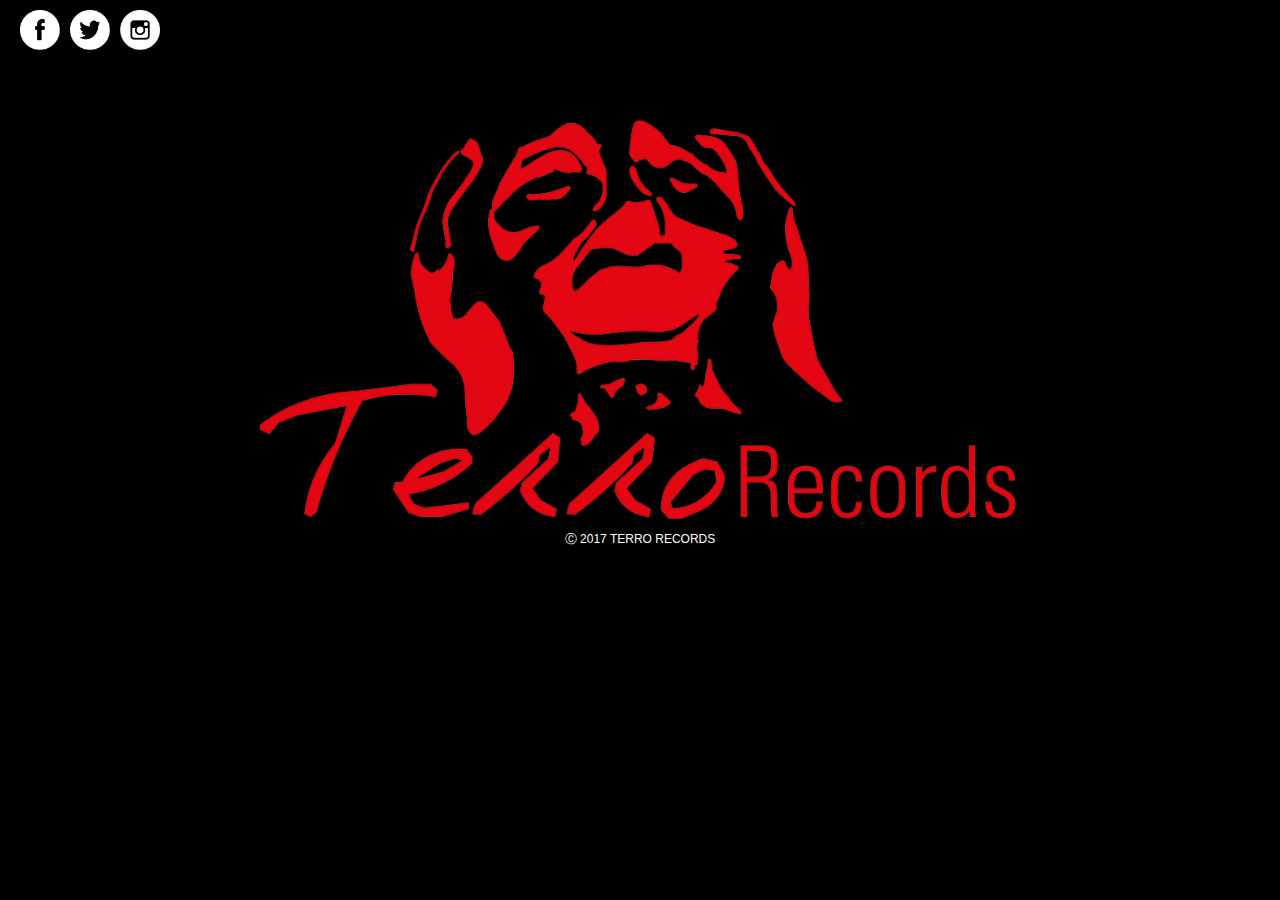
<file: index.html>
<!doctype html>
<html>
	<head>
		<title>TerroRecords</title>
		<link rel="stylesheet" type="text/css" href="reset.css">
		<link rel="stylesheet" type="text/css" href="index.css">
		<meta charset="utf-8">
	</head>
	<body>

		<div id="socialmedia"><img src="FB.png" id="fb"><img src="TWITTER.png" id="twitter"><img src="INSTA.png" id="insta"></div>

		<div id="imagecontainer"><a href="Home.html"><img src="TerroRecords.png" id="logohome"></a></div>


		<footer>

			<p>&#x24B8; 2017 TERRO RECORDS</p>

		</footer>

		<script src="template.js"></script>
	</body>
</html>
</file>
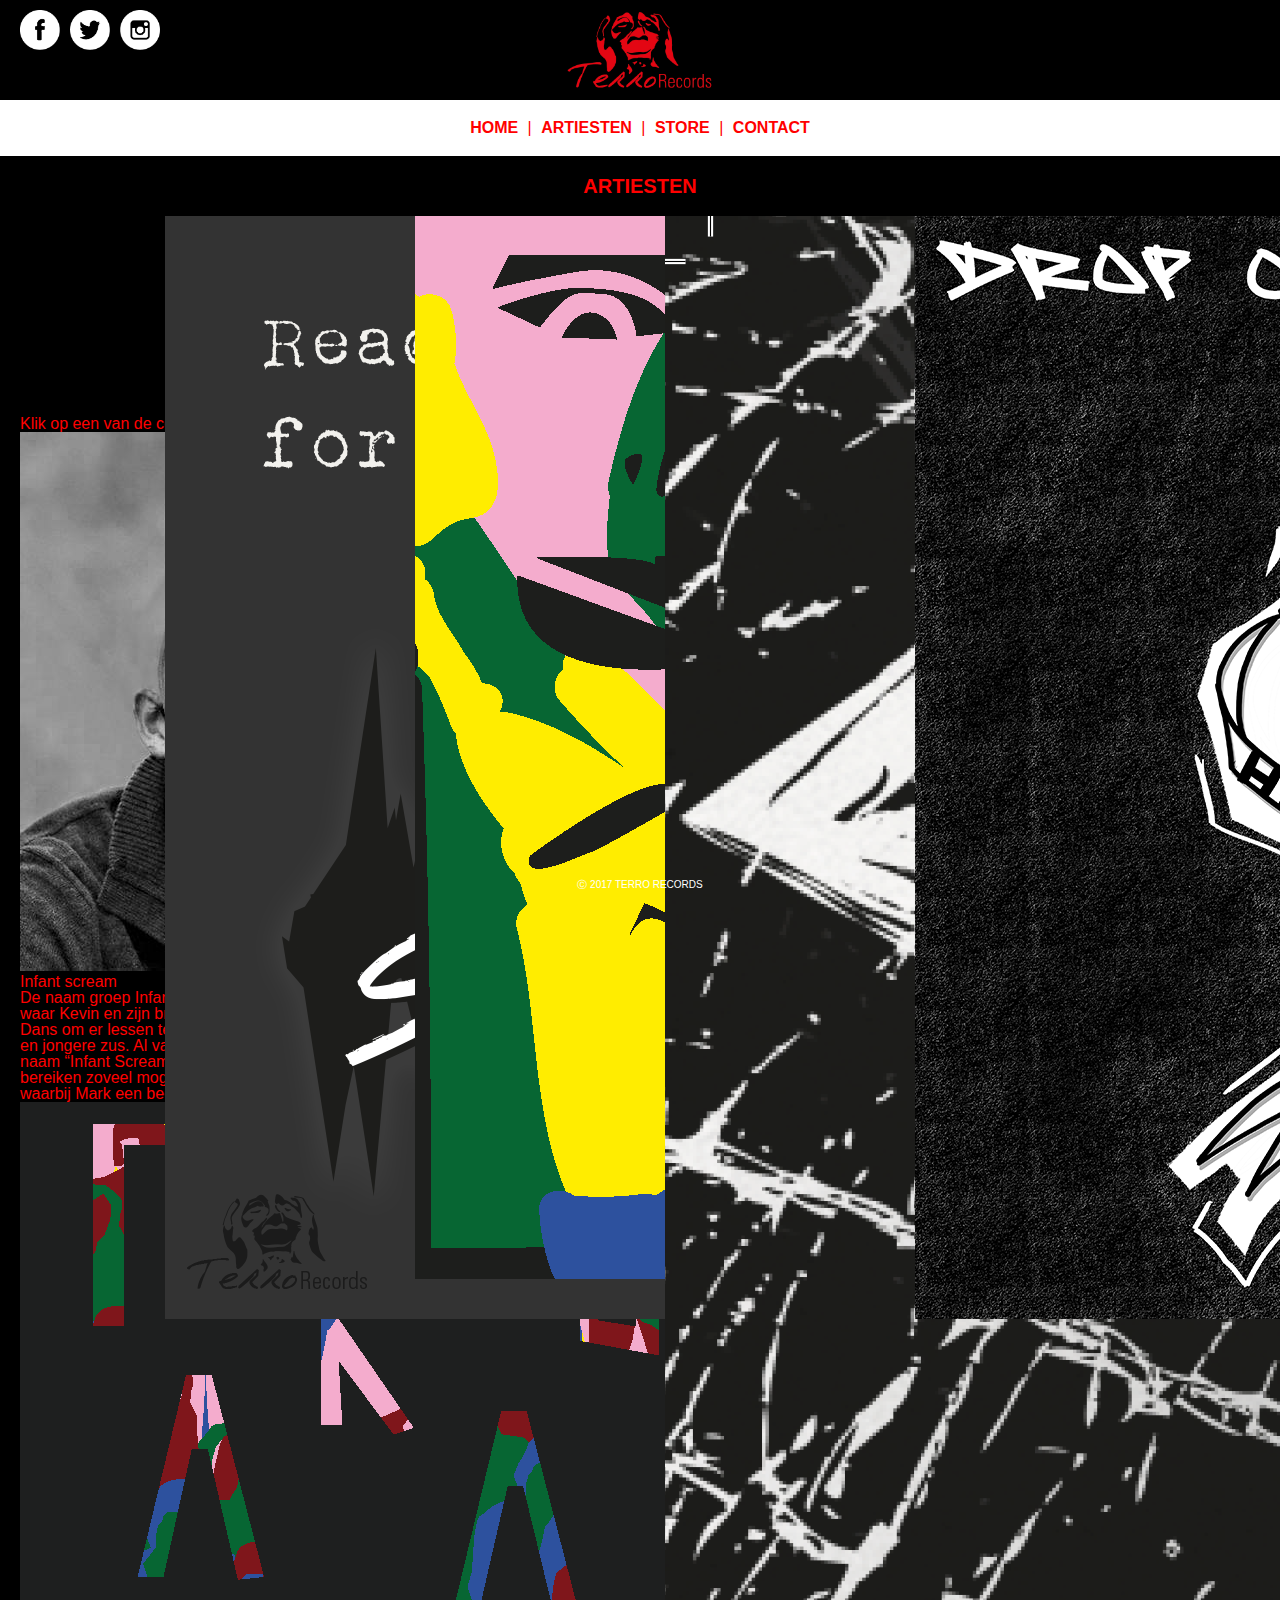
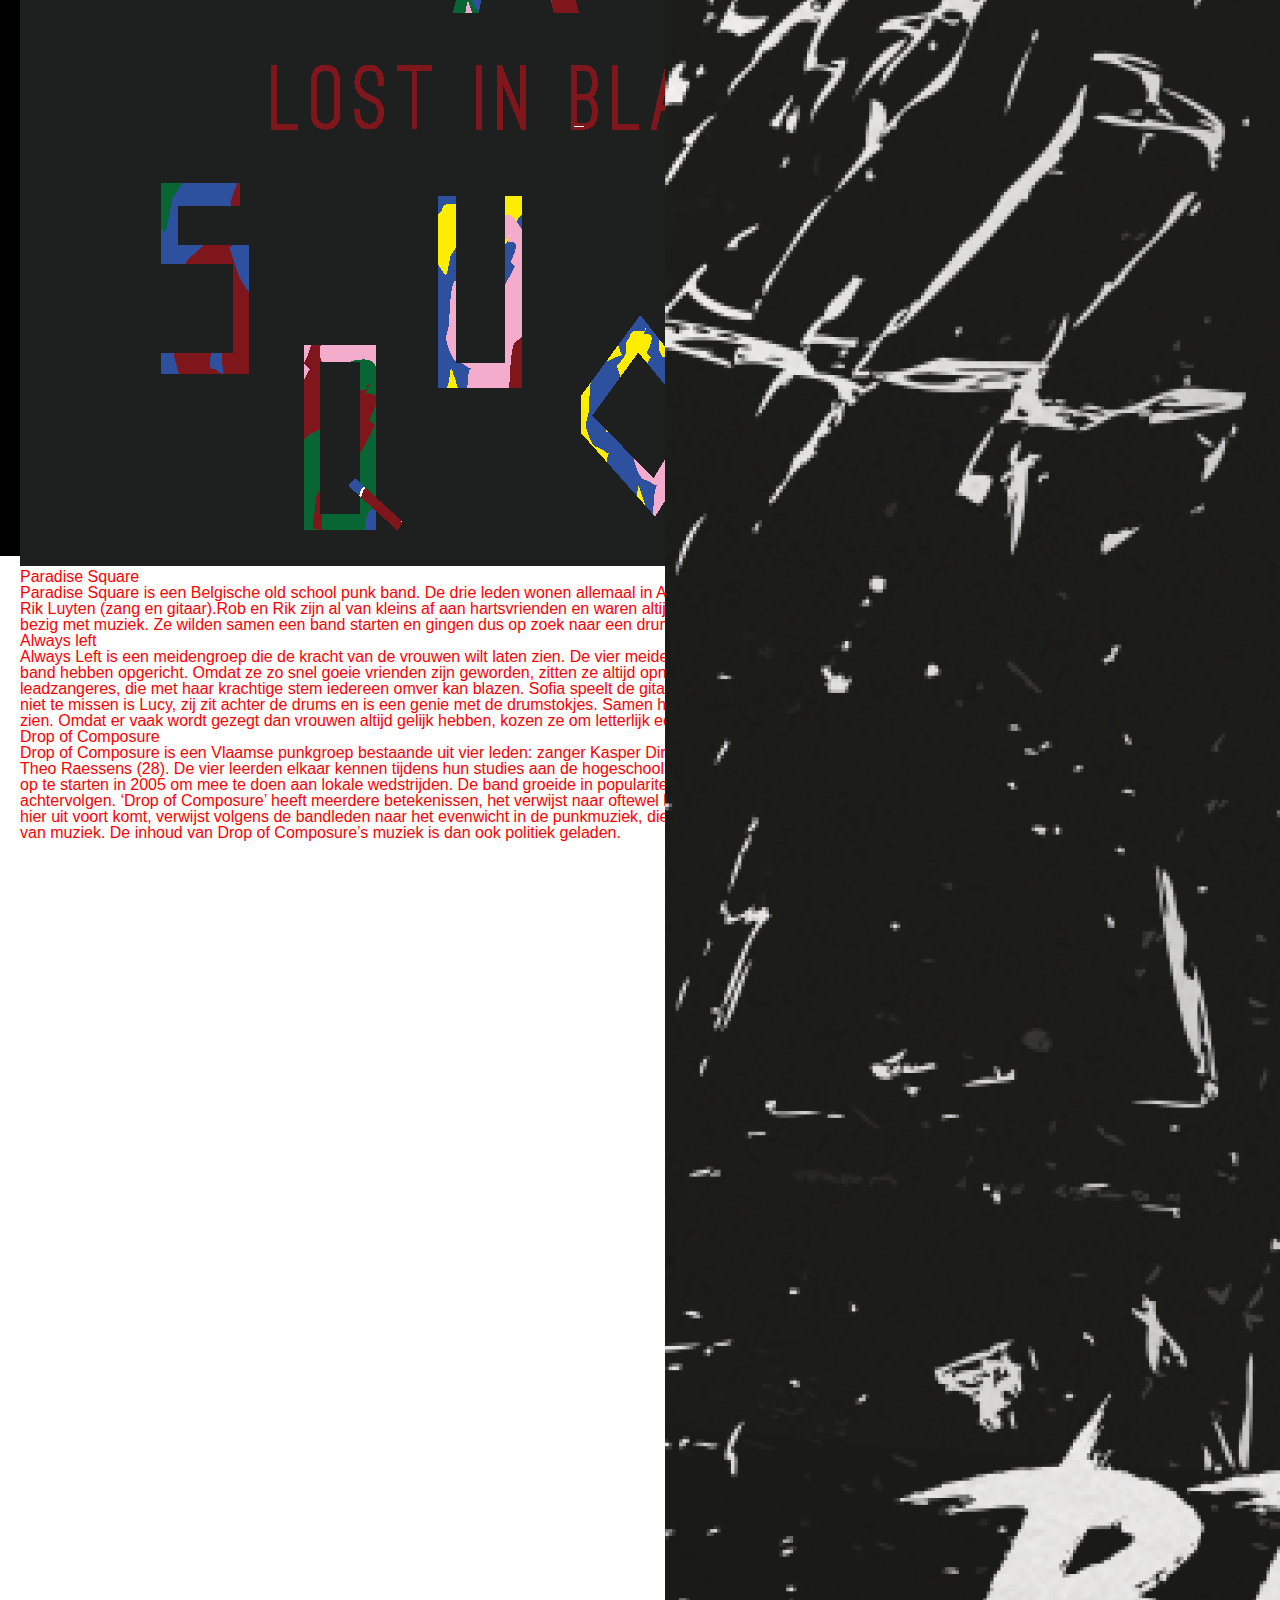
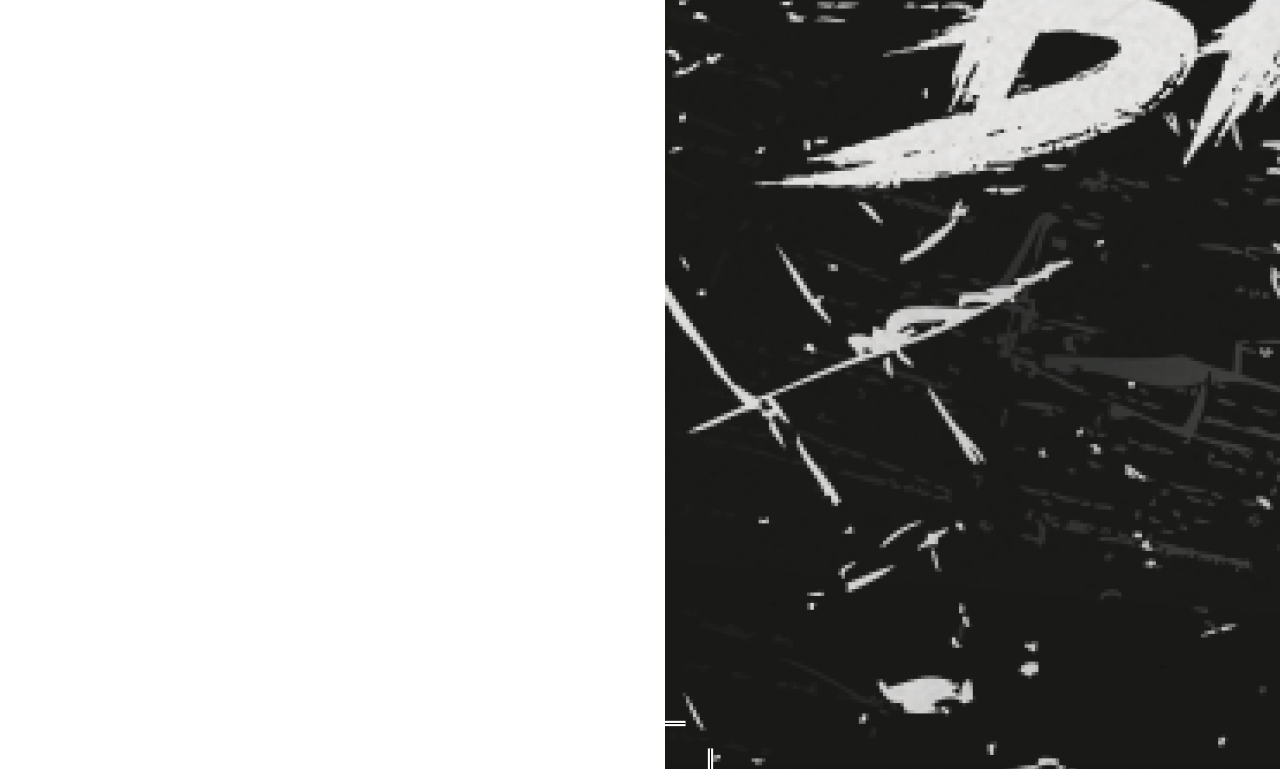
<file: Artiesten.html>
<!doctype html>
<html>
	<head>
		<title>TerroRecords</title>
		<link rel="stylesheet" type="text/css" href="reset.css">
		<link rel="stylesheet" type="text/css" href="Artiesten.css">
		<meta charset="utf-8">
	</head>
	<body>

    <div id="socialmedia"><a href="https://www.facebook.com/terrorecords/"><img src="FB.png" id="fb"></a><img src="TWITTER.png" id="twitter"><img src="INSTA.png" id="insta"> <img src="TerroRecords.png" id="toplogo"></div>

<nav id="navigation">
  <ul>
    <li><a href="Home.html">HOME</a> |</li>
    <li><a href="Artiesten.html">ARTIESTEN</a> |</li>
    <li><a href="Store.html">STORE</a> |</li>
    <li><a href="Contact.html">CONTACT</a></li>
  </ul>
</nav>

<div id="artiestenbox">

  <h2 id="artiestentitel">ARTIESTEN</h2>

<div id="artiestendiv">
  <div id="infantscreambox"><img src="IS1.png" id="IS1"></div>
  <div id="squareparadisebox"><img src="SP1.png" id="PS1"></div>
  <div id="alwaysleftbox"><img src="BrokenRose.png" id="BR1"></div>
  <div id="dropofcomposurebox"><img src="HereLies.png" id="HL1"></div>
</div>

<div id="informatieartiesten"><p>Klik op een van de covers om wat meer te weten te komen over onze bands!</p></div>

<div id="informatieIS" class="displaynone"><img src="ISper1.jpg" id="ISPER1"><img src="ISper2.jpg" id="ISPER2"><h2>Infant scream</h2><p>
	De naam groep Infant Scream werd opgericht door Kevin Sandré en Mark Dielen.

Kevin geboren in 1990 Oregon – Amerika verhuisde met zijn familie naar Deinze - België, waar Kevin en zijn broers en zussen naar school gingen en hun vader als Burgerlijk Ingenieur te werk ging.

Kevin ging naar de Stedelijke Academie voor Muziek, Woord en Dans om er lessen te volgen als drummer, daar ontmoette hij Mark een 2de graad student gitaar.

Mark is geboren en getogen in Deinze (1987), hij woont er met zijn moeder en jongere zus.

Al van kleinst af aan was Mark gepassioneerd door muziek, meer bepaald PunkRock.

Samen besloten Kevin en Mark een Punkband op te starten met de naam “Infant Scream”.

De naam Infant Scream is gekozen omwille van de betekenis, een kind dat schreeuwt en krijst trekt de aandacht naar zich toe, en dit willen ze ook bereiken zoveel mogelijk aandacht om te bewijzen dat ze niet zoals het gewone volk meelopen met de samenleving.

De teksten worden voornamelijk geschreven door Kevin, waarbij Mark een beetje helpt. Ze schrijven vooral over de oneerlijkheid van de samenleving en hun gevoelens daarbij.</p></div>
<div id="informatiePS" class="displaynone"><img src="SP2.png" id="SP2"><h2>Paradise Square</h2><p>Paradise Square is een Belgische old school punk band. De drie leden wonen allemaal in Antwerpen. De band bestaat uit Rob Lanen (gitaar en zang), Paul Belfor (drum) en Rik Luyten (zang en gitaar).Rob en Rik zijn al van kleins af aan hartsvrienden en waren altijd al grote fans van het old school punk genre. In hun vrije tijd waren ze enorm vaak bezig met muziek. Ze wilden samen een band starten en gingen dus op zoek naar een drummer. Zo kwamen ze bij Paul Belfor terecht en werd Paradise Square gesticht.</p></div>
<div id="informatieAL" class="displaynone"><h2>Always left</h2><p>Always Left is een meidengroep die de kracht van de vrouwen wilt laten zien.
De vier meiden hebben elkaar leren kennen op school en op de muziek school, waar ze daar hun band hebben opgericht. Omdat ze zo snel goeie vrienden zijn geworden, zitten ze altijd opn één lijn en weten ze welke richting de band moet aan nemen.
Evie is de leadzangeres, die met haar krachtige stem iedereen omver kan blazen. Sofia speelt de gitaar en is altijd naast Spencer, de basiste, te vinden op het podium. Als laatste maar niet te missen is Lucy, zij zit achter de drums en is een genie met de drumstokjes. Samen hebben ze gekozen voor de naam Always Left, om zo hun eigenzinnige kant te laten zien. Omdat er vaak wordt gezegt dan vrouwen altijd gelijk hebben, kozen ze om letterlijk een andere richting te gaan om te laten zien dat het op andere manieren ook kan.</p></div>
<div id="informatieDC" class="displaynone"><h2>Drop of Composure</h2><p>Drop of Composure is een Vlaamse punkgroep bestaande uit vier leden: zanger Kasper Dirckx (28), drummer Olivier Hermans (26), gitarist Filip Van Moren (30) en basgitarist Theo Raessens (28). De vier leerden elkaar kennen tijdens hun studies aan de hogeschool. Hun gedeelde passie voor muziek en de punkcultuur gaf hen het idee een bandje op te starten in 2005 om mee te doen aan lokale wedstrijden. De band groeide in populariteit en dus besloten ze hun studies te laten vallen om hun muzikale carrière te achtervolgen.

‘Drop of Composure’ heeft meerdere betekenissen, het verwijst naar oftewel het laten vallen van je kalmte of het hebben van een beetje kalmte. De balans die hier uit voort komt, verwijst volgens de bandleden naar het evenwicht in de punkmuziek, die agressieve boodschappen kan brengen op een gecontroleerde manier door middel van muziek. De inhoud van Drop of Composure’s muziek is dan ook politiek geladen.</p></div>

</div>

<div id="footer"><p>&#x24B8; 2017 TERRO RECORDS</p></div>

		<script src="artiesten.js"></script>
	</body>
</html>
</file>
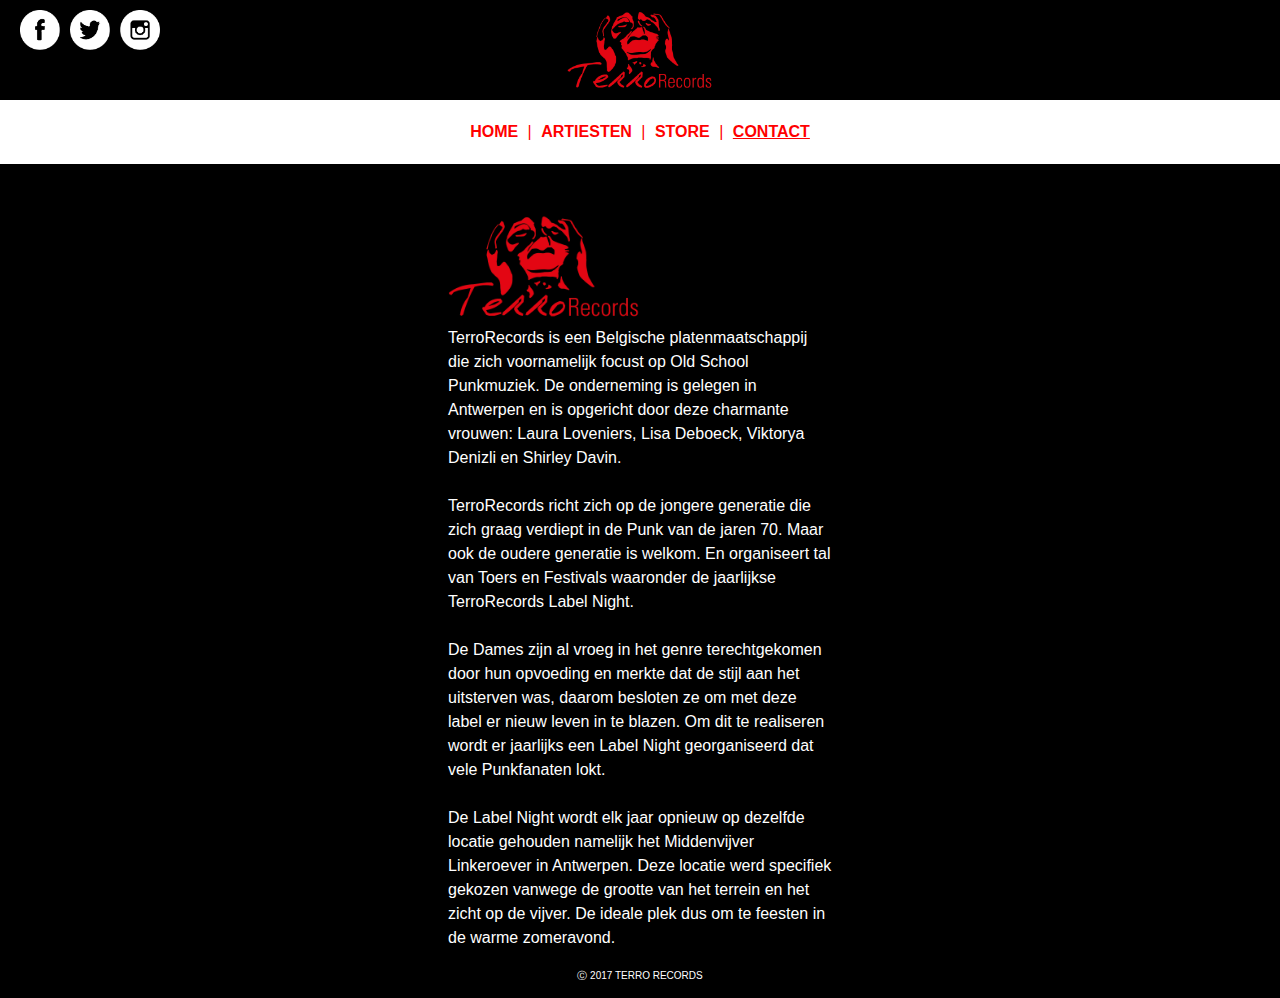
<file: Contact.html>
<!doctype html>
<html>
	<head>
		<title>TerroRecords</title>
		<link rel="stylesheet" type="text/css" href="reset.css">
		<link rel="stylesheet" type="text/css" href="Contact.css">
		<meta charset="utf-8">
	</head>
	<body>

    <div id="socialmedia"><a href="https://www.facebook.com/terrorecords/"><img src="FB.png" id="fb"></a><img src="TWITTER.png" id="twitter"><img src="INSTA.png" id="insta"> <img src="TerroRecords.png" id="toplogo"></div>

<nav id="navigation">
  <ul>
    <li><a href="Home.html">HOME</a> |</li>
    <li><a href="Artiesten.html">ARTIESTEN</a> |</li>
    <li><a href="Store.html">STORE</a> |</li>
    <li><a href="Contact.html">CONTACT</a></li>
  </ul>
</nav>

<div id="contactbg"><div id="contactinfo"><img src="TerroRecords.png" id="logocontact"><p>TerroRecords is een Belgische platenmaatschappij die zich voornamelijk focust op Old School Punkmuziek. De onderneming is gelegen in Antwerpen en is opgericht door deze charmante vrouwen: Laura Loveniers, Lisa Deboeck, Viktorya Denizli en Shirley Davin.<br><br>

TerroRecords richt zich op de jongere generatie die zich graag verdiept in de Punk van de jaren 70. Maar ook de oudere generatie is welkom. En organiseert tal van Toers en Festivals waaronder de jaarlijkse TerroRecords Label Night.<br><br>

De Dames zijn al vroeg in het genre terechtgekomen door hun opvoeding en merkte dat de stijl aan het uitsterven was, daarom besloten ze om met deze label er nieuw leven in te blazen. Om dit te realiseren wordt er jaarlijks een Label Night georganiseerd dat vele Punkfanaten lokt.<br><br>

De Label Night wordt elk jaar opnieuw op dezelfde locatie gehouden namelijk het Middenvijver Linkeroever in Antwerpen. Deze locatie werd specifiek gekozen vanwege de grootte van het terrein en het zicht op de vijver. De ideale plek dus om te feesten in de warme zomeravond.</p></div>
</div>

<div id="footer"><p>&#x24B8; 2017 TERRO RECORDS</p></div>

		<script src="template.js"></script>
	</body>
</html>
</file>
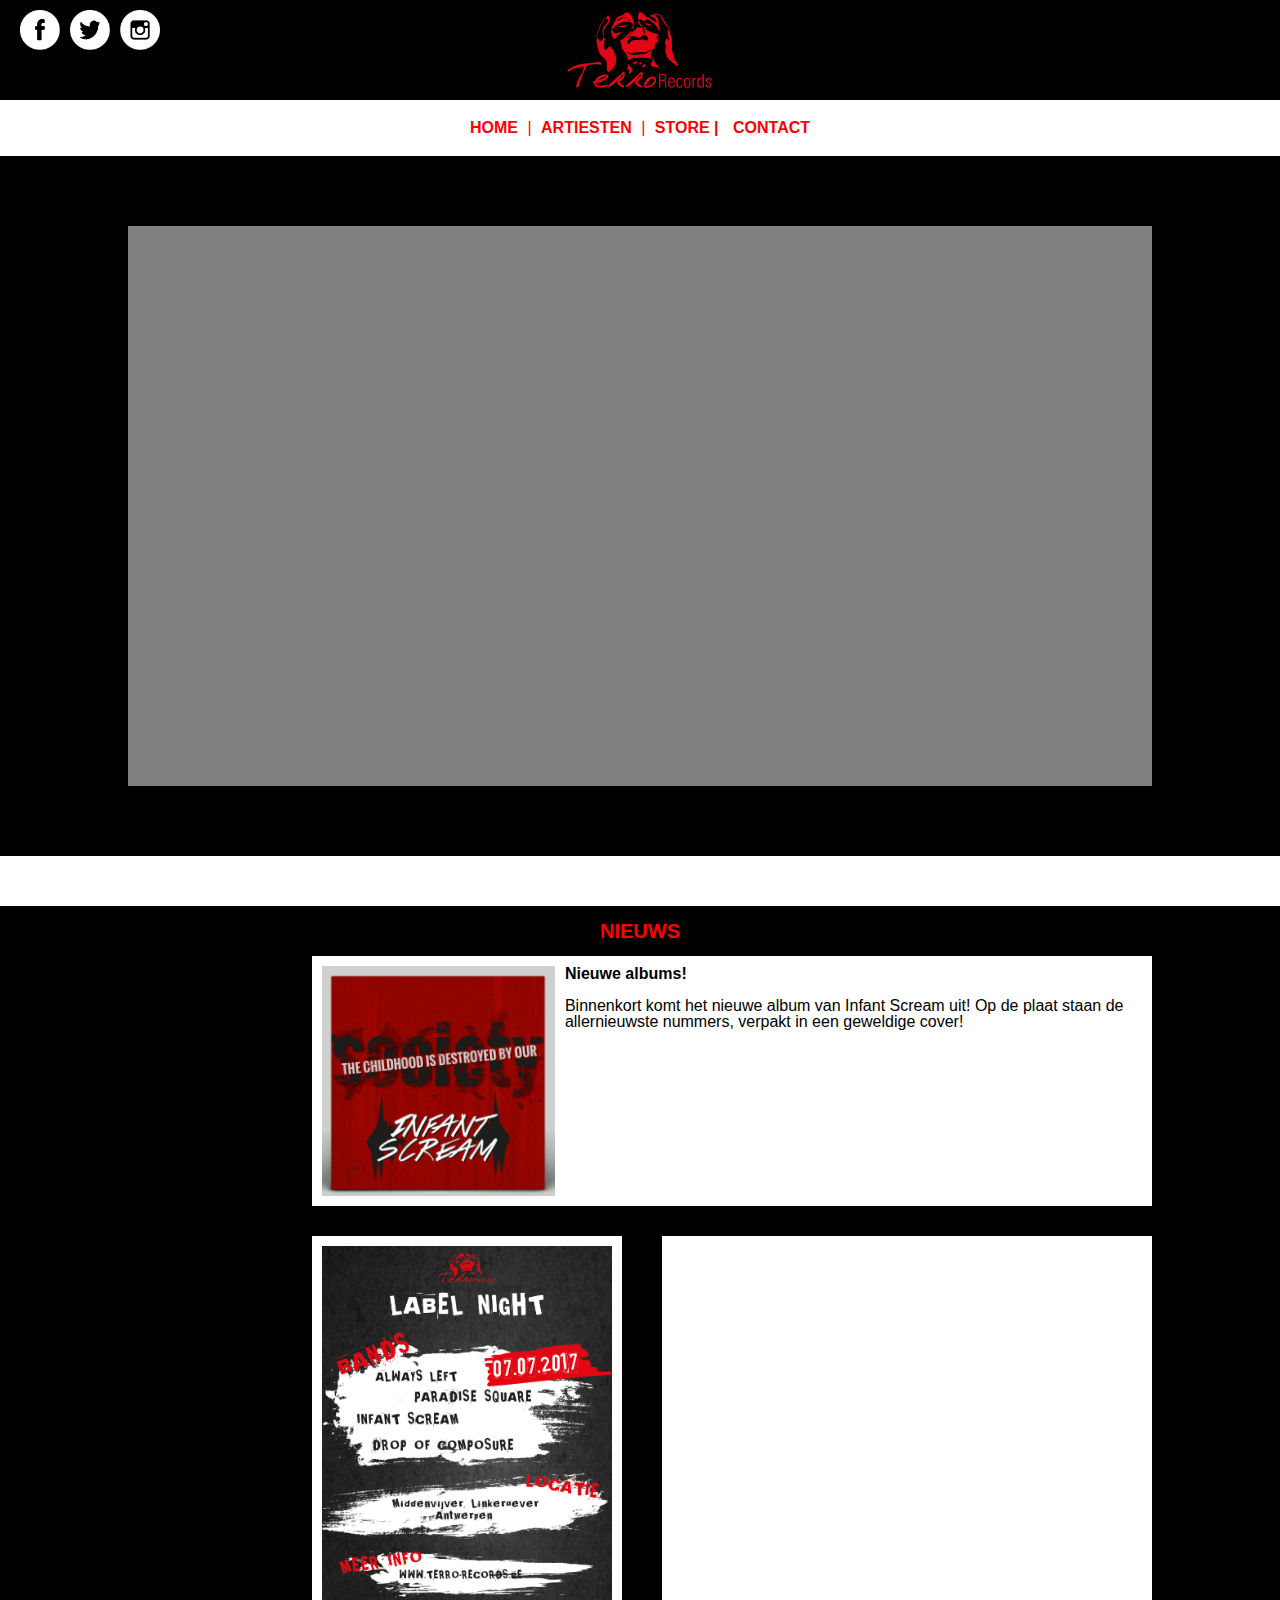
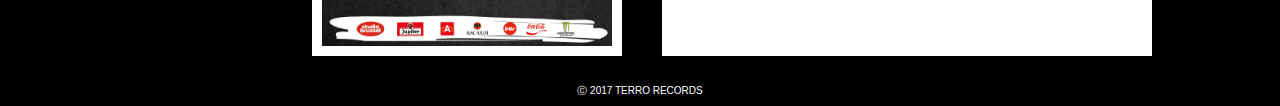
<file: Home.html>
<!doctype html>
<html>
	<head>
		<title>TerroRecords</title>
		<link rel="stylesheet" type="text/css" href="reset.css">
		<link rel="stylesheet" type="text/css" href="Home.css">
		<meta charset="utf-8">
	</head>
	<body>

    		<div id="socialmedia"><img src="FB.png" id="fb"><img src="TWITTER.png" id="twitter"><img src="INSTA.png" id="insta"> <img src="TerroRecords.png" id="toplogo"></div>

    <nav id="navigation">
      <ul>
        <li><a href="Home.html">HOME</a> |</li>
        <li><a href="Artiesten.html">ARTIESTEN</a> |</li>
        <li><a href="Store.html">STORE |</a></li>
        <li><a href="Contact.html">CONTACT</a></li>
      </ul>
    </nav>

    <div id="afbeeldingensectie">
      <div id="afbeeldingenbox"></div>
    </div>

    <div id="nieuwsbox">

      <h2 id="nieuwstitel">NIEUWS</h2>

      <div id="nieuwsboxbox">
        <iframe src="https://www.facebook.com/plugins/page.php?href=https%3A%2F%2Fwww.facebook.com%2Fterrorecords%2F&tabs=timeline&width=340&height=700&small_header=false&adapt_container_width=true&hide_cover=false&show_facepile=true&appId" width="340" height="700" style="border:none;overflow:hidden" scrolling="no" frameborder="0" allowTransparency="true" id="iframe"></iframe>

        <div id="nieuwsdoos1">
          <img src="INFSC1.jpg" id="INFSC1">
          <h3>Nieuwe albums!</h3> <br>
          <p>Binnenkort komt het nieuwe album van Infant Scream uit! Op de plaat staan de allernieuwste nummers, verpakt in een geweldige cover! </p>
        </div>

        <div id="nieuwsdoos2">
          <img src="LABELNIGHT.png">
        </div>

        <div id="nieuwsdoos3">
        </div>

      </div>
        <p id="footer">&#x24B8; 2017 TERRO RECORDS</p>
    </div>

		<script src="template.js"></script>
	</body>
</html>
</file>
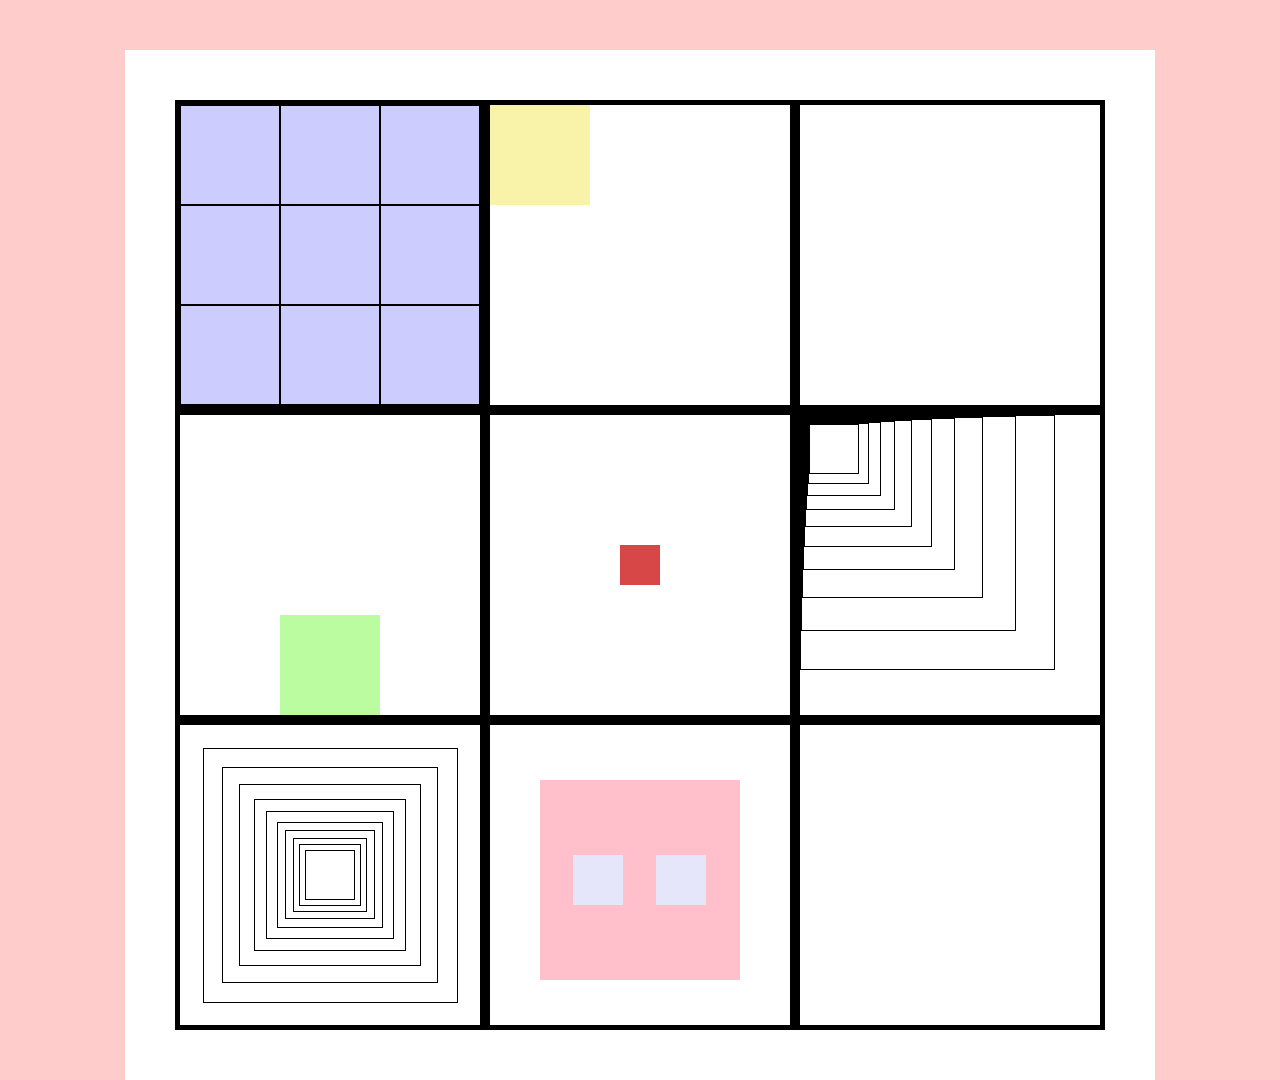
<file: template.html>
<!doctype html>
<html>
	<head>
		<title>Interactief!</title>
		<link rel="stylesheet" type="text/css" href="reset.css">
		<link rel="stylesheet" type="text/css" href="template.css">
		<meta charset="utf-8">
	</head>
	<body>

		<div id="container">

		<div id="gameone">
			<div id="box" class="gameonebox"></div>
			<div id="box" class="gameonebox"></div>
			<div id="box" class="gameonebox"></div>
			<div id="box" class="gameonebox"></div>
			<div id="box" class="gameonebox"></div>
			<div id="box" class="gameonebox"></div>
			<div id="box" class="gameonebox"></div>
			<div id="box" class="gameonebox"></div>
			<div id="box" class="gameonebox"></div>
		</div>

		<div id="gametwo">
			<div id="gametwobox"></div>
		</div>

		<div id="gamethree">
			<div id="gamethreebox1"></div>
			<div id="gamethreebox2"></div>
			<div id="gamethreebox3"></div>
			<div id="gamethreebox4"></div>
			<div id="gamethreebox5"></div>
		</div>

		<div id="gamefour">
			<div id="gamefourbox"></div>
		</div>

		<div id="gamefive">
			<div id="gamefivebox"></div>
		</div>

		<div id="gamesix">
			<div id="gamesixbox1">
				<div id="gamesixbox2">
					<div id="gamesixbox3">
						<div id="gamesixbox4">
							<div id="gamesixbox5">
								<div id="gamesixbox6">
									<div id="gamesixbox7">
										<div id="gamesixbox8">
											<div id="gamesixbox9">
												<div id="gamesixbox10">
												</div>
											</div>
										</div>
									</div>
								</div>
							</div>
						</div>
					</div>
				</div>
			</div>
		</div>

		<div id="gameseven">
			<div id="gamesevenbox1">
				<div id="gamesevenbox2">
					<div id="gamesevenbox3">
						<div id="gamesevenbox4">
							<div id="gamesevenbox5">
								<div id="gamesevenbox6">
									<div id="gamesevenbox7">
										<div id="gamesevenbox8">
											<div id="gamesevenbox9">
												<div id="gamesevenbox10">
												</div>
											</div>
										</div>
									</div>
								</div>
							</div>
						</div>
					</div>
				</div>
			</div>
		</div>

		<div id="gameeight">
			<div id="gameeightbox1">
				<div id="gameeightbox2"></div>
				<div id="gameeightbox3"></div>
			</div>
		</div>

		<div id="gamenine"></div>

		</div>

		<script src="template.js"></script>
	</body>
</html>
</file>
<file: index.css>
body  {
  background-color: black;
  color: white;
  font-family: helvetica;
}

#socialmedia {
  height: 60px;
  width: 100%;
  box-sizing: border-box;
  padding: 10px;
}

#fb {
  height: 100%;
  margin-left: 10px;
}

#twitter {
  height: 100%;
  margin-left: 10px;
}

#insta {
  height: 100%;
  margin-left: 10px;
}

#imagecontainer {
  width: 60%;
  margin-left: auto;
  margin-right: auto;
  box-sizing: border-box;
  margin-top: 50px;
}

#logohome {
  width: 100%;
  margin-left: auto;
  margin-right: auto;
}

footer {
  font-size: 12px;
  text-align: center;
}
</file>
<file: Artiesten.css>
body {
  background-color: white;
  font-family: helvetica;
  color: red;
}

#socialmedia {
  height: 100px;
  width: 100%;
  box-sizing: border-box;
  padding: 10px;
  background-color: black;
}

#fb {
  height: 50%;
  margin-left: 10px;
  clear: both;
}

#twitter {
  height: 50%;
  margin-left: 10px;
  clear: both;
}

#insta {
  height: 50%;
  margin-left: 10px;
  clear: both;
}

#toplogo {
  height: 80px;
  margin-left: 10px;
  position: absolute;
  left: 0;
  right: 0;
  margin-left: auto;
  margin-right: auto;
}

#navigation {
  margin-top: 20px;
  margin-bottom: 20px;
  background-color: white;
  text-align: center;
}

#navigation a {
  text-decoration: none;
  color: red;
  font-weight: 900;
  margin-left: 5px;
  margin-right: 5px;
}

#navigation ul li {
  display: inline;
}

#artiestenbox {
  background-color: black;
  height: 2000px;
  width: 100%;
  position: absolute;
  box-sizing: border-box;
  padding: 20px;
}

#footer {
  text-align: center;
  font-size: 10px;
  color: white;
  position: absolute;
  bottom: 10px;
  left: 0;
  right: 0;
  margin-left: auto;
  margin-right: auto;
}

#artiestentitel {
  text-align: center;
  margin-left: auto;
  margin-right: auto;
  font-weight: 900;
  font-size: 20px;
  margin-bottom: 20px;
}

#artiestendiv {
  width: 950px;
  height: 200px;
  margin-left: auto;
  margin-right: auto;
  position: relative;
}

#infantscreambox, #squareparadisebox, #alwaysleftbox, #dropofcomposurebox {
  background-color: white;
  height: 200px;
  width: 200px;
  float: left;
}
#infantscreambox, #squareparadisebox, #alwaysleftbox {
  margin-right: 50px;
}
</file>
<file: Contact.css>
body {
  background-color: white;
  font-family: helvetica;
  color: red;
  line-height: 24px;
}

#socialmedia {
  height: 100px;
  width: 100%;
  box-sizing: border-box;
  padding: 10px;
  background-color: black;
}

#fb {
  height: 50%;
  margin-left: 10px;
  clear: both;
}

#twitter {
  height: 50%;
  margin-left: 10px;
  clear: both;
}

#insta {
  height: 50%;
  margin-left: 10px;
  clear: both;
}

#toplogo {
  height: 80px;
  margin-left: 10px;
  position: absolute;
  left: 0;
  right: 0;
  margin-left: auto;
  margin-right: auto;
}

#navigation {
  margin-top: 20px;
  margin-bottom: 20px;
  background-color: white;
  text-align: center;
}

#navigation a {
  text-decoration: none;
  color: red;
  font-weight: 900;
  margin-left: 5px;
  margin-right: 5px;
}

#navigation ul li {
  display: inline;
}

#navigation ul li:nth-child(4) a {
  text-decoration: underline;
}

#footer {
  text-align: center;
  font-size: 10px;
  color: white;
  margin-left: auto;
  margin-right: auto;
  background-color: black;
  padding-bottom: 10px;
}

#contactbg {
  background-color: black;
  width: 100%;
  height: 800px;
}

#contactinfo {
  width: 30%;
  color: white;
  margin-left: auto;
  margin-right: auto;
  padding-top: 50px;
}

#logocontact {
  width: 50%;
  height: auto;
}
</file>
<file: Home.css>
body {
  background-color: white;
  font-family: helvetica;
  color: red;
}

#socialmedia {
  height: 100px;
  width: 100%;
  box-sizing: border-box;
  padding: 10px;
  background-color: black;
}

#fb {
  height: 50%;
  margin-left: 10px;
  clear: both;
}

#twitter {
  height: 50%;
  margin-left: 10px;
  clear: both;
}

#insta {
  height: 50%;
  margin-left: 10px;
  clear: both;
}

#toplogo {
  height: 80px;
  margin-left: 10px;
  position: absolute;
  left: 0;
  right: 0;
  margin-left: auto;
  margin-right: auto;
}

#navigation {
  margin-top: 20px;
  margin-bottom: 20px;
  background-color: white;
  text-align: center;
}

#navigation a {
  text-decoration: none;
  color: red;
  font-weight: 900;
  margin-left: 5px;
  margin-right: 5px;
}

#navigation ul li {
  display: inline;
}

#afbeeldingensectie {
  height: 700px;
  width: 100%;
  background-color: black;
  overflow: auto;
}

#afbeeldingenbox {
  background-color: grey;
  height: 80%;
  width: 80%;
  margin-left: auto;
  margin-right: auto;
  position: relative;
  top: 10%;
}

#nieuwsbox {
  height: 800px;
  width: 100%;
  background-color: black;
  position: absolute;
  margin-top: 50px;
  overflow: auto;
}

#nieuwsboxbox {
  height: 700px;
  width: 80%;
  top: 50px;
  position: relative;
  margin-left: auto;
  margin-right: auto;
  box-sizing: border-box;
}

#nieuwstitel {
  text-align: center;
  position: absolute;
  top: 15px;
  left: 0;
  right: 0;
  margin-left: auto;
  margin-right: auto;
  font-weight: 900;
  font-size: 20px;
}

#iframe {
  width: 100%;
  display: block;
  position: absolute;
}

#nieuwsdoos1 {
  height: 250px;
  width: 840px;
  background-color: white;
  position: absolute;
  right: 0;
  padding: 10px;
  box-sizing: border-box;
}

#nieuwsdoos2 {
  height: 420px;
  width: 310px;
  background-color: white;
  position: absolute;
  right: 530px;
  bottom: 0;
  padding: 10px;
  box-sizing: border-box;
}

#nieuwsdoos3 {
  height: 420px;
  width: 490px;
  background-color: white;
  position: absolute;
  right: 0;
  bottom: 0;
  padding: 10px;
  box-sizing: border-box;
}

#INFSC1 {
  height: 100%;
  float: left;
  margin-right: 10px;
}

#nieuwsdoos1 h3, p {
  color: black;
}

#nieuwsdoos1 h3 {
  font-weight: 900;
}

#nieuwsdoos2 img {
  height: 100%;
  width: 100%;
}

#footer {
  text-align: center;
  font-size: 10px;
  color: white;
  position: absolute;
  bottom: 0px;
  left: 0;
  right: 0;
  margin-left: auto;
  margin-right: auto;
  padding-bottom: 10px;
}
</file>
<file: template.css>
body {
  background-color: #FFCCCC;
  font-family: sans-serif; helvetica;
}
#container {
  width: 1030px;
  margin-left: auto;
  margin-right: auto;
  margin-top: 50px;
  box-sizing: border-box;
  padding: 50px;
  background-color: white;
  overflow: auto;
}

#gameone, #gametwo, #gamethree, #gamefour, #gamefive, #gamesix, #gameseven, #gameeight, #gamenine {
  height: 310px;
  width: 310px;
  box-sizing: border-box;
  border: 5px solid black;
  float: left;
}

.gameonebox {
  height: 100px;
  width: 100px;
  box-sizing: border-box;
  border: 1px solid black;
  float: left;
  transition-property: all;
  transition-duration: 2s;

}

.gameonebox:hover {
  cursor: pointer;
}

#box {
  background-color: #CCCCFF;
}

#box:hover {
  cursor: pointer;
}

#gameoneboxanimation {
  animation: FirstGame 1s;
  -webkit-animation: FirstGame 1.0s;
  animation-iteration-count: 1;
  -webkit-animation-iteration-count: 1;
  background-color: #CCFFCC;
}



@keyframes FirstGame {
  0% {
    transform: scale(1);
  }
  50% {
    transform: scale(2);
  }
  100% {
    transform: scale(1);
  }
}

#gametwobox {
  height: 100px;
  width: 100px;
  background-color: #f9f3a9;
  animation: Bouncing 5s;
  -webkit-animation: Bouncing 5.0s;
  animation-iteration-count: infinite;
  -webkit-animation-iteration-count: infinite;
  box-sizing: border-box;
}

#gametwobox:hover {
  animation-play-state: paused;
  cursor: pointer;
}

@keyframes Bouncing {
  0% {
    transform: translate(0px, 0px);
  }
  25% {
    transform: translate(200%, 0px);
  }
  50% {
    transform: translate(200%, 200%);
  }
  75% {
    transform: translate(0px, 200%);
  }
  100% {
    transform: translate(0px, 0px;)
  }
}

#gamethreebox1 {
  float: left;
  background-color: red;
  width: 100%;
  height: 20%;
  opacity: 0;
  animation-name: Opacity;
  animation-duration: 5s;
  animation-iteration-count: infinite;
  animation-delay: 0s;
  animation-direction: alternate;
}

#gamethreebox2 {
  float: left;
  background-color: orange;
  width: 100%;
  height: 20%;
  opacity: 0;
  animation-name: Opacity;
  animation-duration: 5s;
  animation-iteration-count: infinite;
  animation-delay: 1s;
  animation-direction: alternate;
}

#gamethreebox3 {
  float: left;
  background-color: yellow;
  width: 100%;
  height: 20%;
  opacity: 0;
  animation-name: Opacity;
  animation-duration: 5s;
  animation-iteration-count: infinite;
  animation-delay: 2s;
  animation-direction: alternate;
}

#gamethreebox4 {
  float: left;
  background-color: green;
  width: 100%;
  height: 20%;
  opacity: 0;
  animation-name: Opacity;
  animation-duration: 5s;
  animation-iteration-count: infinite;
  animation-delay: 3s;
  animation-direction: alternate;
}

#gamethreebox5 {
  float: left;
  background-color: blue;
  width: 100%;
  height: 20%;
  opacity: 0;
  animation-name: Opacity;
  animation-duration: 5s;
  animation-iteration-count: infinite;
  animation-delay: 4s;
  animation-direction: alternate;
}

@keyframes Opacity {
  100% {
    opacity: 1;
  }
}

#gamefivebox {
  transition: all 1s;
  width: 40px;
  height: 40px;
  margin-left: auto;
  margin-right: auto;
  background-color: #d84747;
  position: relative;
  top: 130px;
}

#gamefivebox:hover {
  transform: rotate(360deg) scale(7);
}

#gamefourbox {
  height: 100px;
  width: 100px;
  position: relative;
  top: 200px;
  margin-left: auto;
  margin-right: auto;
  background-color: #bcfca1;
}

#gamefourbox:hover {
  animation-name: jumpUp;
  animation-duration: 1s;
  animation-iteration-count: 1;
  animation-delay: 0s;
  animation-direction: alternate;
}

@keyframes jumpUp {
  50% {
    transform: translate(0px, -200px) rotate(360deg);
  }
  100% {
    transform: translate(0px, 0px) rotate(720deg);
  }
}

#gamenine {
  transition: all 1s;
}

#gamenine:hover {
  animation-name: movebox;
  animation-duration: 4s;
  animation-iteration-count: 1;
  animation-delay: 0s;
  animation-direction: forward;
  background-color: #FFCCCC;
}

@keyframes movebox {
  50% {
    transform: translate(-620px, 0px);
  }
  100% {
    transform:translate(0px, 0px);
  }
}

#gamesix:hover {
  background-color: black;
}

#gamesixbox, #gamesixbox1, #gamesixbox2, #gamesixbox3, #gamesixbox4, #gamesixbox5, #gamesixbox6, #gamesixbox7, #gamesixbox8, #gamesixbox9, #gamesixbox10 {
  width: 85%;
  height: 85%;
  box-sizing: border-box;
  border: 1px solid black;
  transition: all 1s;
}

#gamesixbox:hover, #gamesixbox1:hover, #gamesixbox2:hover, #gamesixbox3:hover, #gamesixbox4:hover, #gamesixbox5:hover, #gamesixbox6:hover, #gamesixbox7:hover, #gamesixbox8:hover, #gamesixbox9:hover, #gamesixbox10:hover {
  margin-left: auto;
  margin-right: auto;
  background-color: black;
  border: 1px solid white;
}

#gamesevenbox1, #gamesevenbox2, #gamesevenbox3, #gamesevenbox4, #gamesevenbox5, #gamesevenbox6, #gamesevenbox7, #gamesevenbox8, #gamesevenbox9, #gamesevenbox10 {
  width: 85%;
  height: 85%;
  box-sizing: border-box;
  border: 1px solid black;
  margin-left: auto;
  margin-right: auto;
  margin-top: 7.5%;
}

#gamesevenbox1:hover, #gamesevenbox2:hover, #gamesevenbox3:hover, #gamesevenbox4:hover, #gamesevenbox5:hover, #gamesevenbox6:hover, #gamesevenbox7:hover, #gamesevenbox8:hover, #gamesevenbox9:hover, #gamesevenbox10:hover {
  animation-name: colourCeption;
  animation-duration: 5s;
  animation-iteration-count: 1;
  animation-delay: 0s;
  animation-direction: alternate;
}

@keyframes colourCeption {
  16% {
    background-color: red;
  }
  32% {
    background-color: orange;
  }
  48% {
    background-color: yellow;
  }
  64% {
    background-color: green;
  }
  80% {
    background-color: blue;
  }
  100% {
    background-color: purple;
  }
}

#gameeightbox1 {
  width: 200px;
  height: 200px;
  box-sizing: border-box;
  background-color: pink;
  margin-left: auto;
  margin-right: auto;
  position: relative;
  top: 55px;
  transition: all 3s;
}

#gameeightbox2, #gameeightbox3 {
  width: 50px;
  height: 50px;
  background-color: lavender;
  float: left;
  margin-left: 33px;
  position: relative;
  top: 75px;
  transition: all 3s;
}

#gameeightbox1:hover {
  transform: rotate(360deg);
}

#gameeightbox2:hover, #gameeightbox3:hover {
  transform: rotate(360deg);
}
</file>
